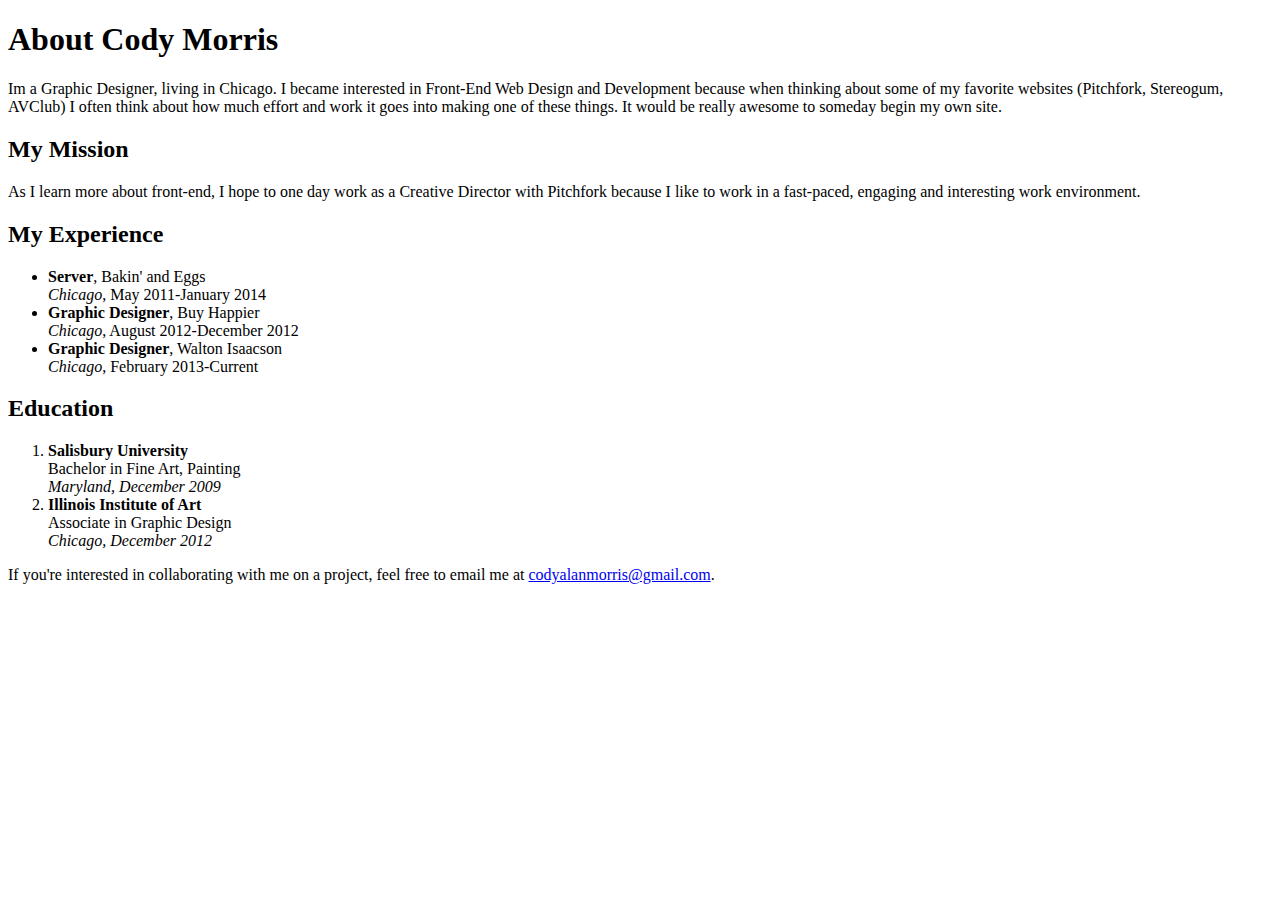
<file: index.html>
<!DOCTYPE HTML>
<html>
<head>
  <title>About Cody Morris</title>
</head>
<body>
  <h1>About Cody Morris</h1>
  <p>Im a Graphic Designer, living in Chicago. I became interested in Front-End Web Design and Development because when thinking about some of my favorite websites (Pitchfork, Stereogum, AVClub) I often think about how much effort and work it goes into making one of these things.  It would be really awesome to someday begin my own site.</p>

  <h2>My Mission</h2> 
  <p>As I learn more about front-end, I hope to one day work as a Creative Director with Pitchfork because I like to work in a fast-paced, engaging and interesting work environment.</p>

  <h2>My Experience</h2>
  <ul>
    <li><strong>Server</strong>, Bakin' and Eggs<br><em>Chicago</em>, May 2011-January 2014</li>
    <li><strong>Graphic Designer</strong>, Buy Happier<br><em>Chicago</em>, August 2012-December 2012</li>
    <li><strong>Graphic Designer</strong>, Walton Isaacson<br><em>Chicago</em>, February 2013-Current</li>
  </ul>

  <h2>Education</h2>
  <ol>
    <li><strong>Salisbury University</strong><br>Bachelor in Fine Art, Painting<br><em>Maryland, December 2009</em></li>
    <li><strong>Illinois Institute of Art</strong><br>Associate in Graphic Design<br><em>Chicago, December 2012</em></li>
  </ol>

  <p>If you're interested in collaborating with me on a project, feel free to email me at <a href="mailto:codyalanmorris@gmail.com" target="_blank">codyalanmorris@gmail.com</a>.</p>
</body>
</html>
</file>
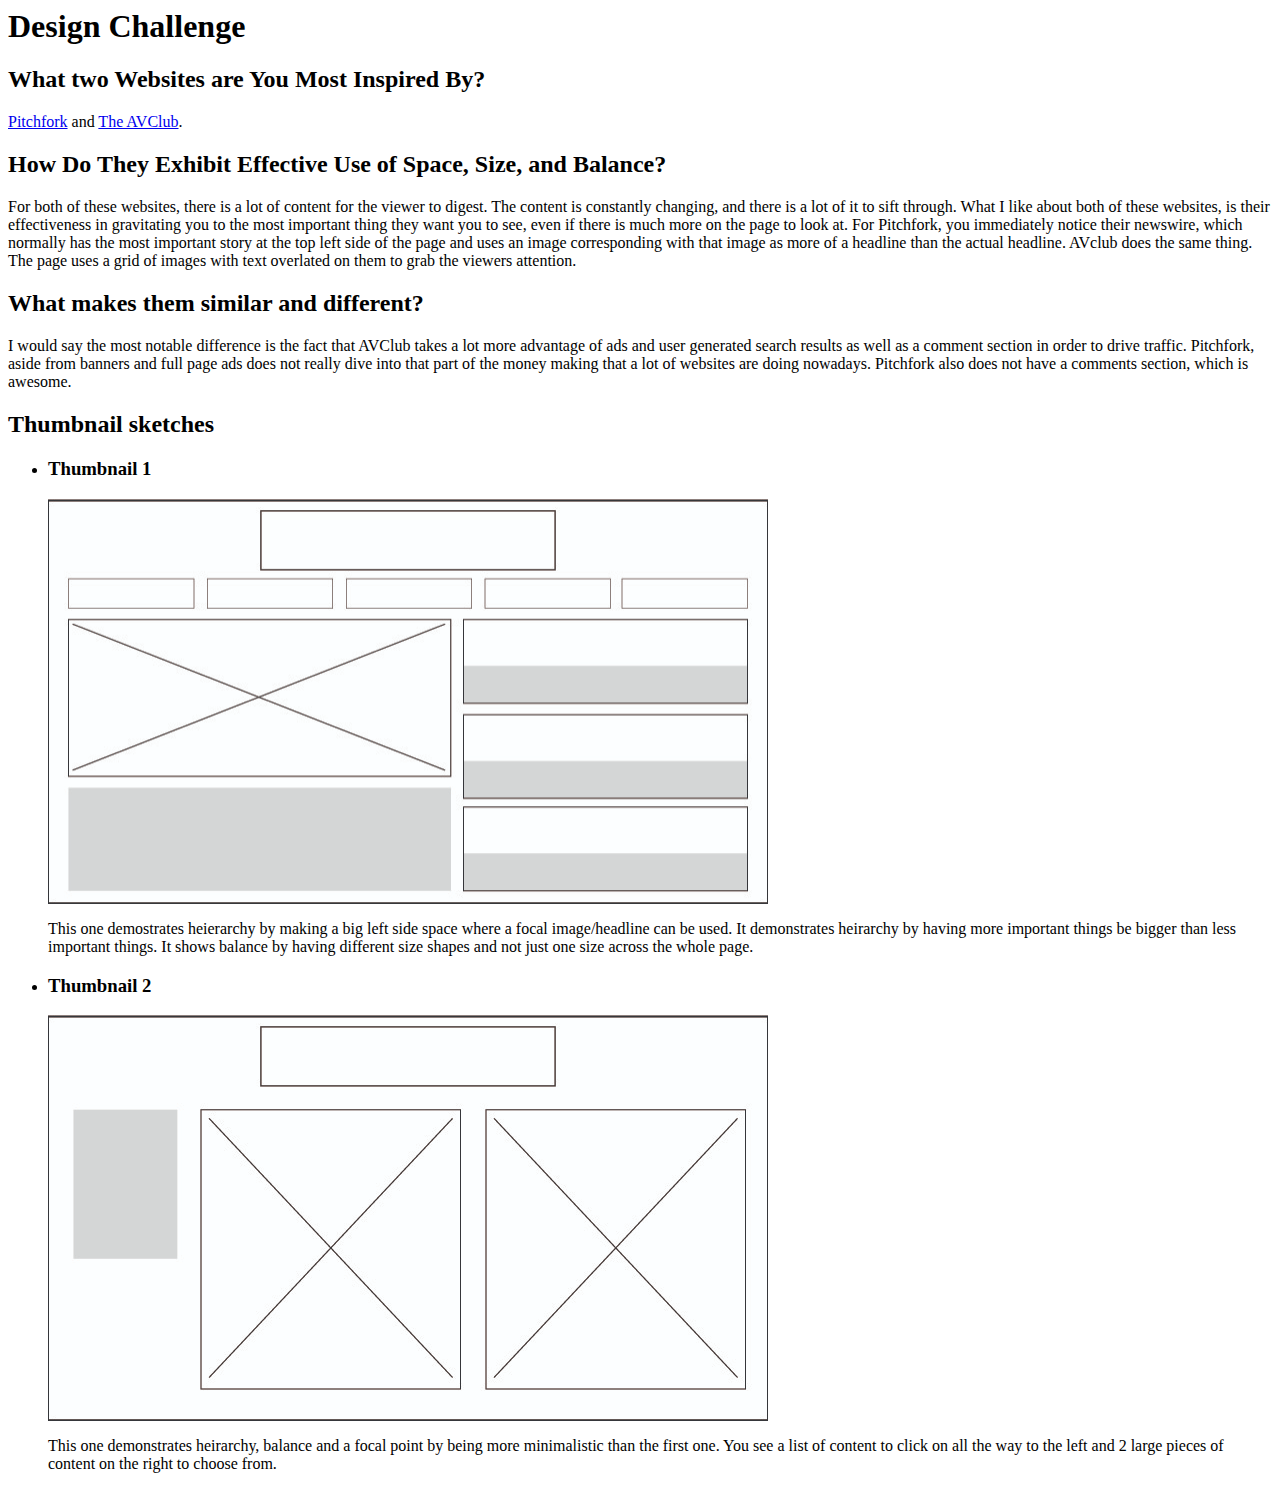
<file: Unit2/index.html>
<DOCTYPE HTML>
<html>
<head>
	<title>Boilerplate HTML</title>
</head>
<body>
	<h1>Design Challenge</h1>
	<h2>What two Websites are You Most Inspired By?</h2>
	<p><a href="www.pitchfork.com" target="_blank">Pitchfork</a> and <a href="www.avclub.com" target="_blank">The AVClub</a>.</p>
	
	<h2>How Do They Exhibit Effective Use of Space, Size, and Balance?</h2>
	<p>For both of these websites, there is a lot of content for the viewer to digest.  The content is constantly changing, and there is a lot of it to sift through.  What I like about both of these websites, is their effectiveness in gravitating you to the most important thing they want you to see, even if there is much more on the page to look at.  For Pitchfork, you immediately notice their newswire, which normally has the most important story at the top left side of the page and uses an image corresponding with that image as more of a headline than the actual headline.  AVclub does the same thing.  The page uses a grid of images with text overlated on them to grab the viewers attention.</p>
	
	<h2>What makes them similar and different?</h2>
	<p>I would say the most notable difference is the fact that AVClub takes a lot more advantage of ads and user generated search results as well as a comment section in order to drive traffic.  Pitchfork, aside from banners and full page ads does not really dive into that part of the money making that a lot of websites are doing nowadays.  Pitchfork also does not have a comments section, which is awesome.</p>
	<h2>Thumbnail sketches</h2>
	<ul>
		<li><h3>Thumbnail 1</h3>
 <img src="thumbnails-01.jpg" alt="Thumnail 1" style="width:720px;height:405.5px">
 		<p>This one demostrates heierarchy by making a big left side space where a focal image/headline can be used.  It demonstrates heirarchy by having more important things be bigger than less important things.  It shows balance by having different size shapes and not just one size across the whole page.</p></li>
 		<li><h3>Thumbnail 2</h3>
 		<img src="thumbnails-02.jpg" alt="Thumbnail 2" style="width:720px;height;405.5px">
 		<p>This one demonstrates heirarchy, balance and a focal point by being more minimalistic than the first one. You see a list of content to click on all the way to the left and 2 large pieces of content on the right to choose from.</p></li>
	</ul>
</body>
</html>
</file>
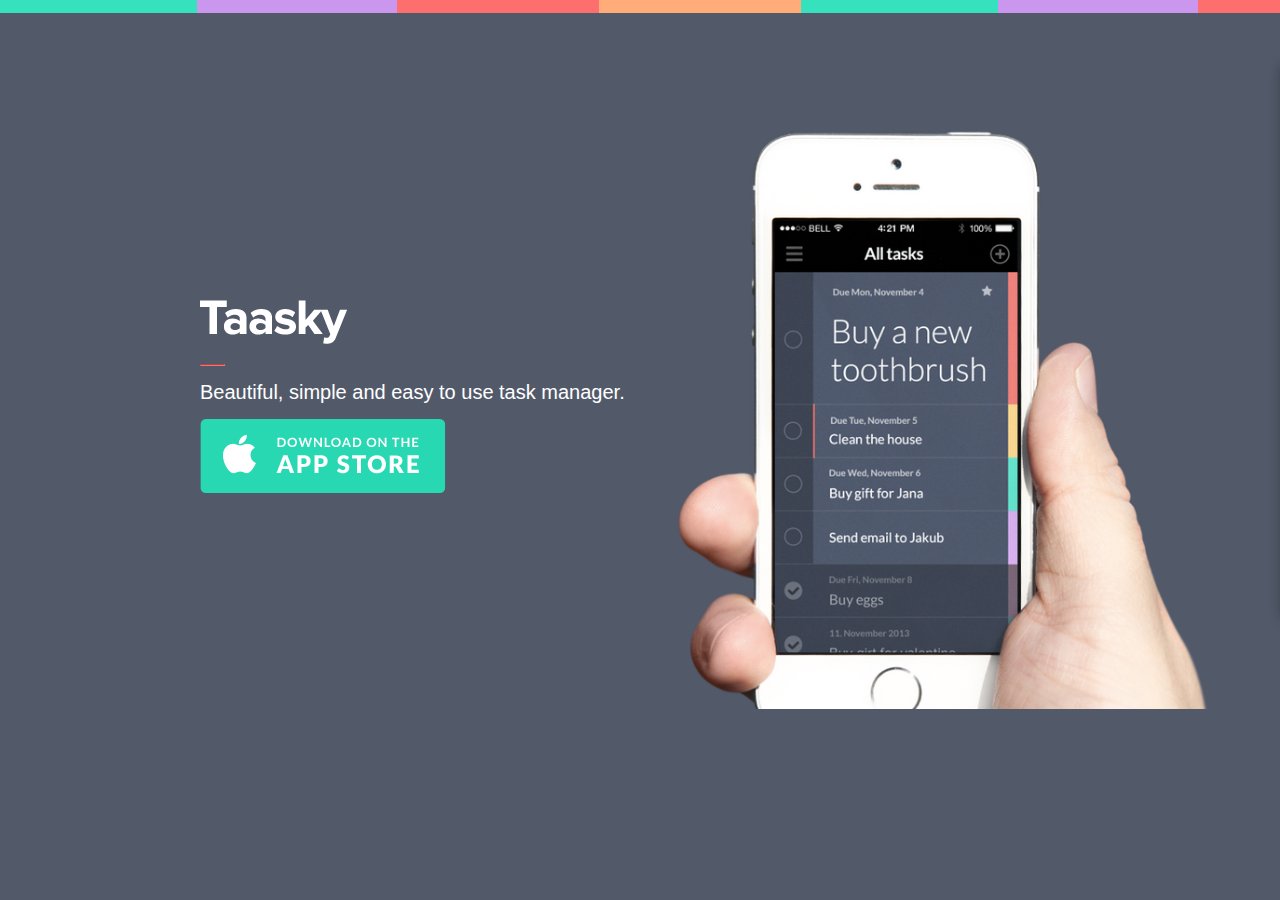
<file: Unit3/index.html>
<!DOCTYPE HTML>
<html>
<head>
	<title>Taasky Homepage</title>
	<link rel="stylesheet" type="text/css" href="style.css" />
</head>
<body>
	<section>
		<img src="Assets/logo-taasky.png" alt="Taasky logo">
		<hr>
	 	<p>Beautiful, simple and easy to use task manager.</p>
	 	<a href="#"><img src="Assets/btn_store.png" alt="Link to Taasky app store page"></a>
	</section>
</body>
</html>
</file>
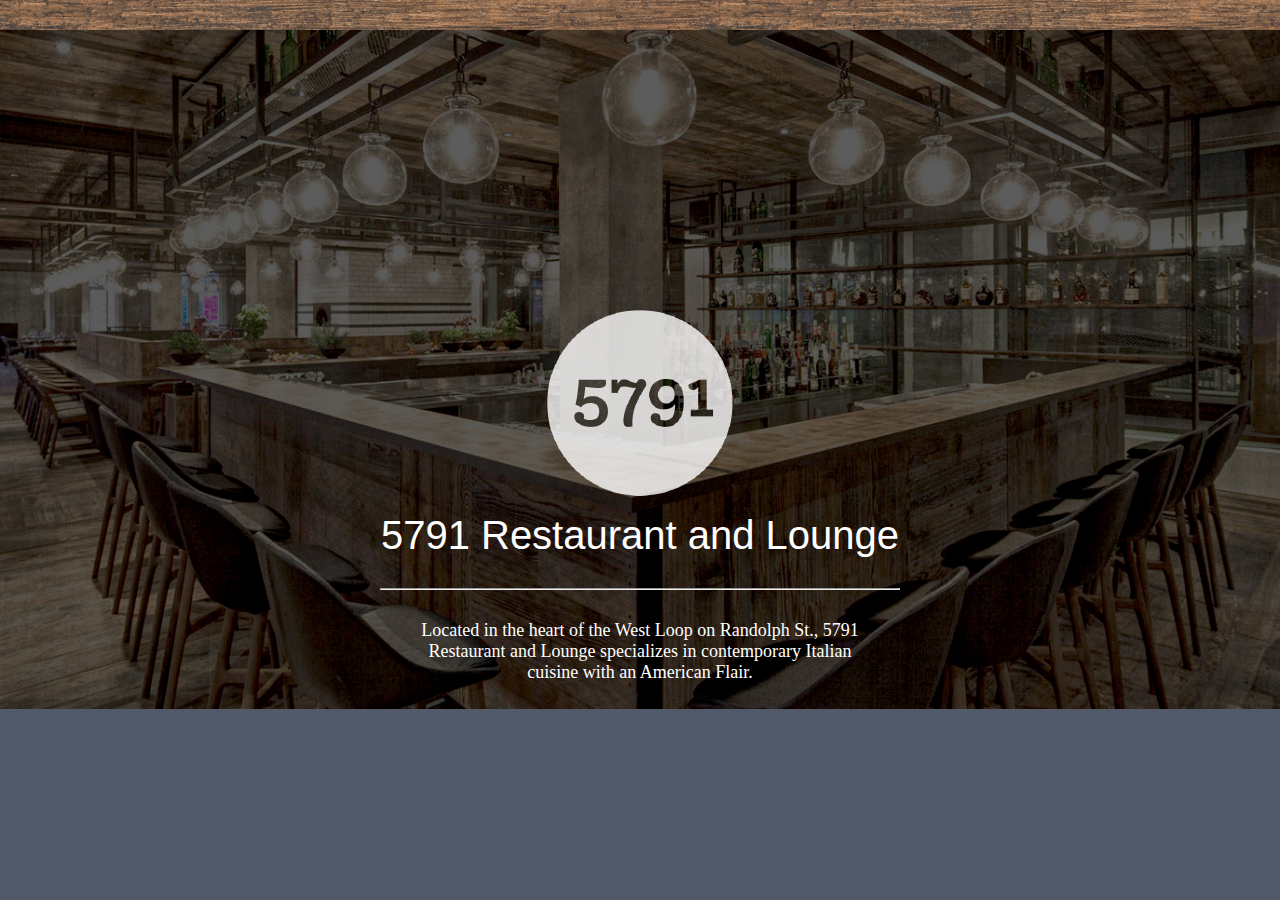
<file: Unit4/index.html>
<!DOCTYPE HTML>
<html>
<head>
	<title>5791 Restaurant and Lounge</title>
	<link rel="stylesheet" type="text/css" href="style.css" />
</head>
<body>
	<section>
		<img src="assets/logo-01.png" alt="5791 Logo">
		<h1>5791 Restaurant and Lounge</h1>
		<hr>
		<p>Located in the heart of the West Loop on Randolph St., 5791 Restaurant and Lounge specializes in contemporary Italian cuisine with an American Flair.</p>
	</section>
</body>
</html>
</file>
<file: Unit3/style.css>
* { margin:0; padding:0; box-sizing:border-box; }

body {
  background: url(Assets/stripes.png) repeat-x, url(Assets/background.jpg) no-repeat #525a6a;
  background-size: auto, cover;
  color: #fff;
  font-family: helvetica, arial, sans-serif;
  font-size: 20px;
  font-weight: normal;
}
section {
  margin:300px 0 0 200px;
}
hr {
  border-color: #fd6e6e;
  margin:15px 0 15px 0;
  width: 25px;
}
p { margin: 0 0 15px 0; }
</file>
<file: Unit4/style.css>
* { margin:0; padding:0; box-sizing:border-box; }

body {
  background: url(assets/woodstrip.png) repeat-x, url(assets/background.jpg) no-repeat #525a6a;
  background-size: auto, cover;
  color: #fff;
  font-family: "Palatino Linotype", "Book Antiqua", serif;
  font-size: 18px;
  font-weight: normal;

}
h1 {
  font-size: 40px;
  font-family: Futura, sans-serif;
  font-weight: 100;

}
section {
  margin-top:300px;
  text-align: center;
}
hr {
  margin:30px auto 30px auto;
  width: 520px;

}
p { 
  margin: 0 auto 15px auto; 
  width:440px;
}
</file>
